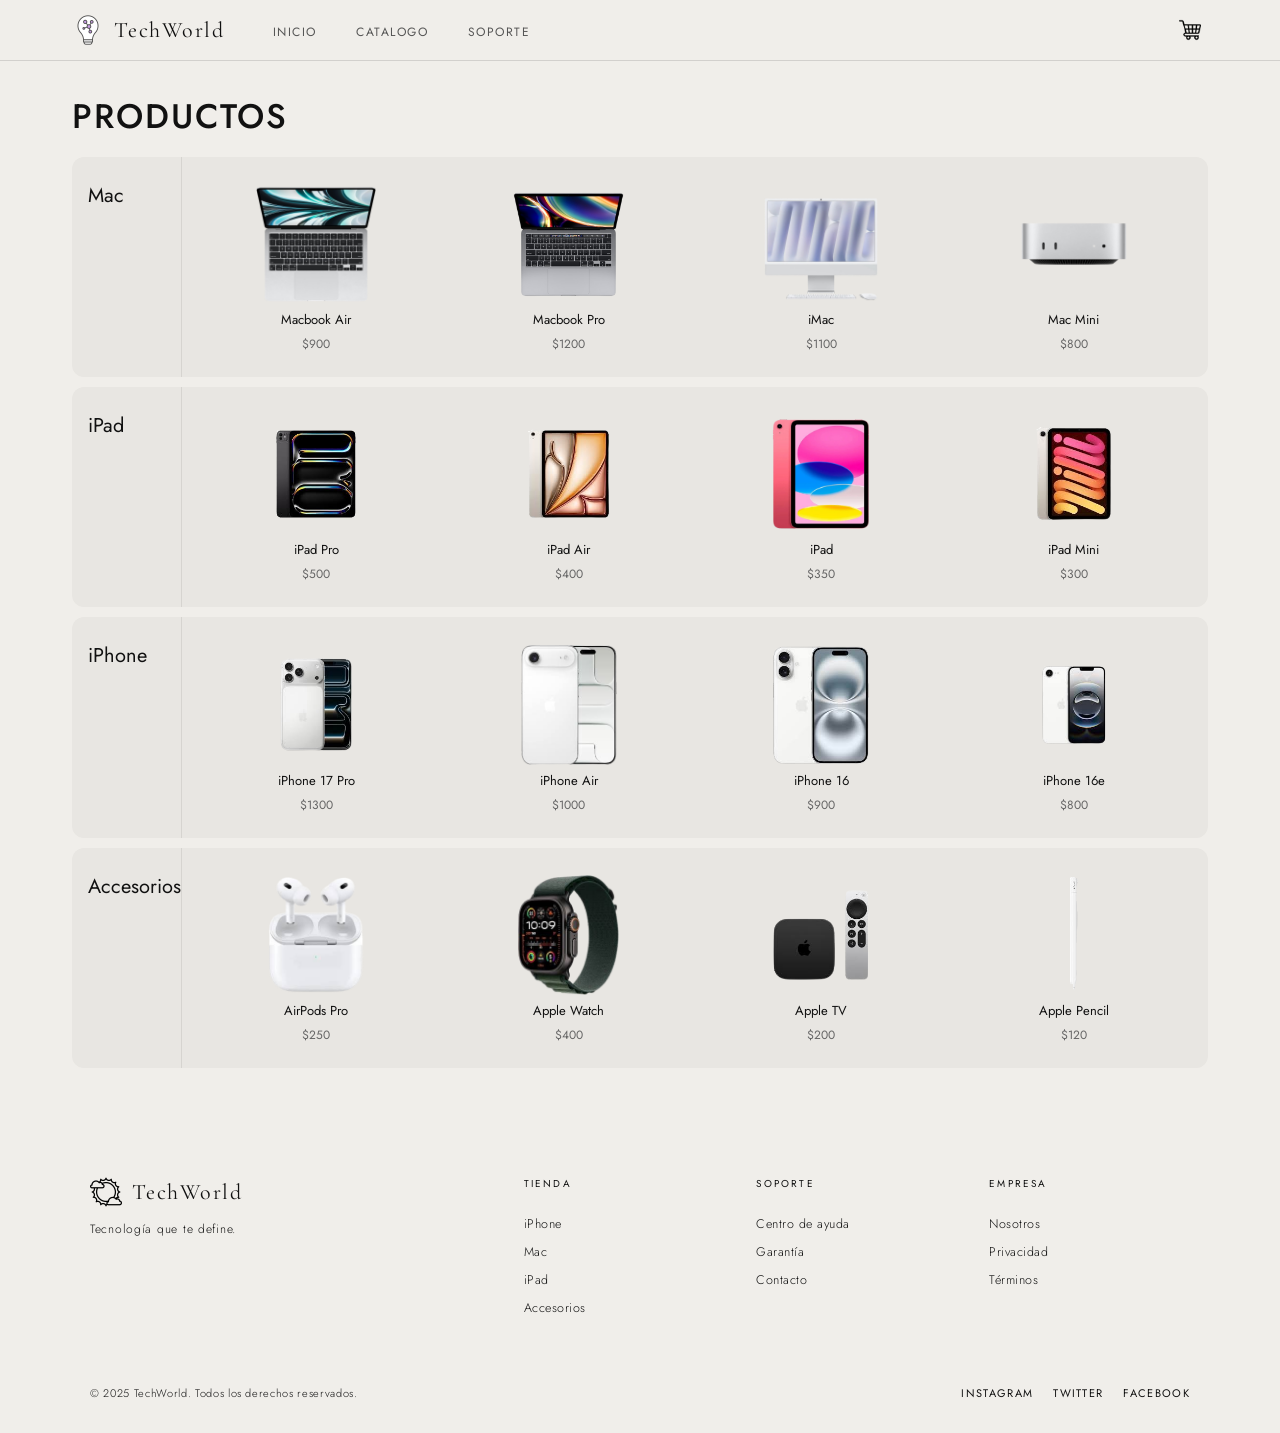
<file: html/catalogo.html>
<!DOCTYPE html>
<html lang="en">
<head>
    <meta charset="UTF-8">
    <meta name="viewport" content="width=device-width, initial-scale=1.0">
    <title>TechWorld - Catálogo</title>
    <link rel="stylesheet" href="../css/catalogo.css">
</head>
<body>
 
<header>
    <div class="hdr">
        <h1 class="logo">
        <img class="logo-img" src="../imagenes/17851715.png" alt="">TechWorld</h1>
        </h1>
        <nav>
            <ul class="navbar-list">
                <li class="navbar-item"><a href="../html/inicio.html">Inicio</a></li>
                <li class="navbar-item"><a href="../html/catalogo.html">Catalogo</a></li>
                <li class="navbar-item"><a href="../html/soporte.html">Soporte</a></li>
            </ul>
        </nav>
        <a class="cart-l" href="#" onclick="toggleCart(); return false;">
            <img class="cart-logo" src="../imagenes/carrito-de-compras (1).png" alt="Carrito">
            <span class="cart-badge" id="cart-count">0</span>
        </a>
    </div>
</header>
 
<div class="cart-panel" id="cart-panel">
    <h3>Carrito de compras</h3>
    <div id="cart-items"><p class="empty-cart">Sin productos aún</p></div>
    <div class="cart-total" id="cart-total" style="display:none">
        <span>Total</span><span id="total-amount">$0</span>
    </div>
</div>
 
<h1 class="page-title">PRODUCTOS</h1>
 
<div class="catalog">
 
    <div class="cat-section">
        <div class="cat-label">Mac</div>
        <ul class="cat-products">
            <li>
                <img src="../imagenes/Macbook air.png" alt="Macbook Air">
                <h3>Macbook Air</h3>
                <span class="price">$900</span>
                <button onclick="agregarProducto('Macbook Air', 900, 1)" type="button" class="btn-comprar">+</button>
            </li>
            <li>
                <img src="../imagenes/Macbook Pro.png" alt="Macbook Pro">
                <h3>Macbook Pro</h3>
                <span class="price">$1200</span>
                <button onclick="agregarProducto('Macbook Pro', 1200, 1)" type="button" class="btn-comprar">+</button>
            </li>
            <li>
                <img src="../imagenes/Imac.png" alt="iMac">
                <h3>iMac</h3>
                <span class="price">$1100</span>
                <button onclick="agregarProducto('Imac', 1100, 1)" type="button" class="btn-comprar">+</button>
            </li>
            <li>
                <img src="../imagenes/Mac mini.png" alt="Mac Mini">
                <h3>Mac Mini</h3>
                <span class="price">$800</span>
                <button onclick="agregarProducto('Mac Mini', 800, 1)" type="button" class="btn-comprar">+</button>
            </li>
        </ul>
    </div>
 
    <div class="cat-section">
        <div class="cat-label">iPad</div>
        <ul class="cat-products">
            <li>
                <img src="../imagenes/Ipad pro.png" alt="iPad Pro">
                <h3>iPad Pro</h3>
                <span class="price">$500</span>
                <button onclick="agregarProducto('Ipad Pro', 500, 1)" type="button" class="btn-comprar">+</button>
            </li>
            <li>
                <img src="../imagenes/Ipad Air.png" alt="iPad Air">
                <h3>iPad Air</h3>
                <span class="price">$400</span>
                <button onclick="agregarProducto('Ipad Air', 400, 1)" type="button" class="btn-comprar">+</button>
            </li>
            <li>
                <img src="../imagenes/Ipad.png" alt="iPad">
                <h3>iPad</h3>
                <span class="price">$350</span>
                <button onclick="agregarProducto('Ipad', 350, 1)" type="button" class="btn-comprar">+</button>
            </li>
            <li>
                <img src="../imagenes/Ipad Mini.png" alt="iPad Mini">
                <h3>iPad Mini</h3>
                <span class="price">$300</span>
                <button onclick="agregarProducto('Ipad Mini', 300, 1)" type="button" class="btn-comprar">+</button>
            </li>
        </ul>
    </div>
 
    <div class="cat-section">
        <div class="cat-label">iPhone</div>
        <ul class="cat-products">
            <li>
                <img src="../imagenes/17 pro.png" alt="iPhone 17 Pro">
                <h3>iPhone 17 Pro</h3>
                <span class="price">$1300</span>
                <button onclick="agregarProducto('Iphone 17 Pro', 1300, 1)" type="button" class="btn-comprar">+</button>
            </li>
            <li>
                <img src="../imagenes/Iphone Air.png" alt="iPhone Air">
                <h3>iPhone Air</h3>
                <span class="price">$1000</span>
                <button onclick="agregarProducto('Iphone Air', 1000, 1)" type="button" class="btn-comprar">+</button>
            </li>
            <li>
                <img src="../imagenes/iphone 16.png" alt="iPhone 16">
                <h3>iPhone 16</h3>
                <span class="price">$900</span>
                <button onclick="agregarProducto('Iphone 16', 900, 1)" type="button" class="btn-comprar">+</button>
            </li>
            <li>
                <img src="../imagenes/iphone 16e.png" alt="iPhone 16e">
                <h3>iPhone 16e</h3>
                <span class="price">$800</span>
                <button onclick="agregarProducto('Iphone 16e', 800, 1)" type="button" class="btn-comprar">+</button>
            </li>
        </ul>
    </div>
 
    <div class="cat-section">
        <div class="cat-label">Accesorios</div>
        <ul class="cat-products">
            <li>
                <img src="../imagenes/Airpods pro.png" alt="AirPods Pro">
                <h3>AirPods Pro</h3>
                <span class="price">$250</span>
                <button onclick="agregarProducto('Airpods Pro', 250, 1)" type="button" class="btn-comprar">+</button>
            </li>
            <li>
                <img src="../imagenes/watch.png" alt="Apple Watch">
                <h3>Apple Watch</h3>
                <span class="price">$400</span>
                <button onclick="agregarProducto('Watch', 400, 1)" type="button" class="btn-comprar">+</button>
            </li>
            <li>
                <img src="../imagenes/Apple tv.png" alt="Apple TV">
                <h3>Apple TV</h3>
                <span class="price">$200</span>
                <button onclick="agregarProducto('Apple TV', 200, 1)" type="button" class="btn-comprar">+</button>
            </li>
            <li>
                <img src="../imagenes/Pencil.png" alt="Apple Pencil">
                <h3>Apple Pencil</h3>
                <span class="price">$120</span>
                <button onclick="agregarProducto('Pencil', 120, 1)" type="button" class="btn-comprar">+</button>
            </li>
        </ul>
    </div>
 
</div>
 
<footer>
<div class="ftr">
<div class="ftr-brand">
<span class="logo">
<img class="logo-img" src="../imagenes/sun.png"> TechWorld
</span>
<p class="ftr-tagline">Tecnología que te define.</p>
</div>
 
        <div class="ftr-links">
<p class="ftr-heading">Tienda</p>
<a href="#">iPhone</a>
<a href="#">Mac</a>
<a href="#">iPad</a>
<a href="#">Accesorios</a>
</div>
 
        <div class="ftr-links">
<p class="ftr-heading">Soporte</p>
<a href="#">Centro de ayuda</a>
<a href="#">Garantía</a>
<a href="#">Contacto</a>
</div>
 
        <div class="ftr-links">
<p class="ftr-heading">Empresa</p>
<a href="#">Nosotros</a>
<a href="#">Privacidad</a>
<a href="#">Términos</a>
</div>
</div>
 
    <div class="ftr-bottom">
<p>© 2025 TechWorld. Todos los derechos reservados.</p>
<div class="ftr-social">
<a href="#">Instagram</a>
<a href="#">Twitter</a>
<a href="#">Facebook</a>
</div>
</div>
</footer>
 
<script src="../js/catalogo.js"></script>
</body>
</html>
</file>
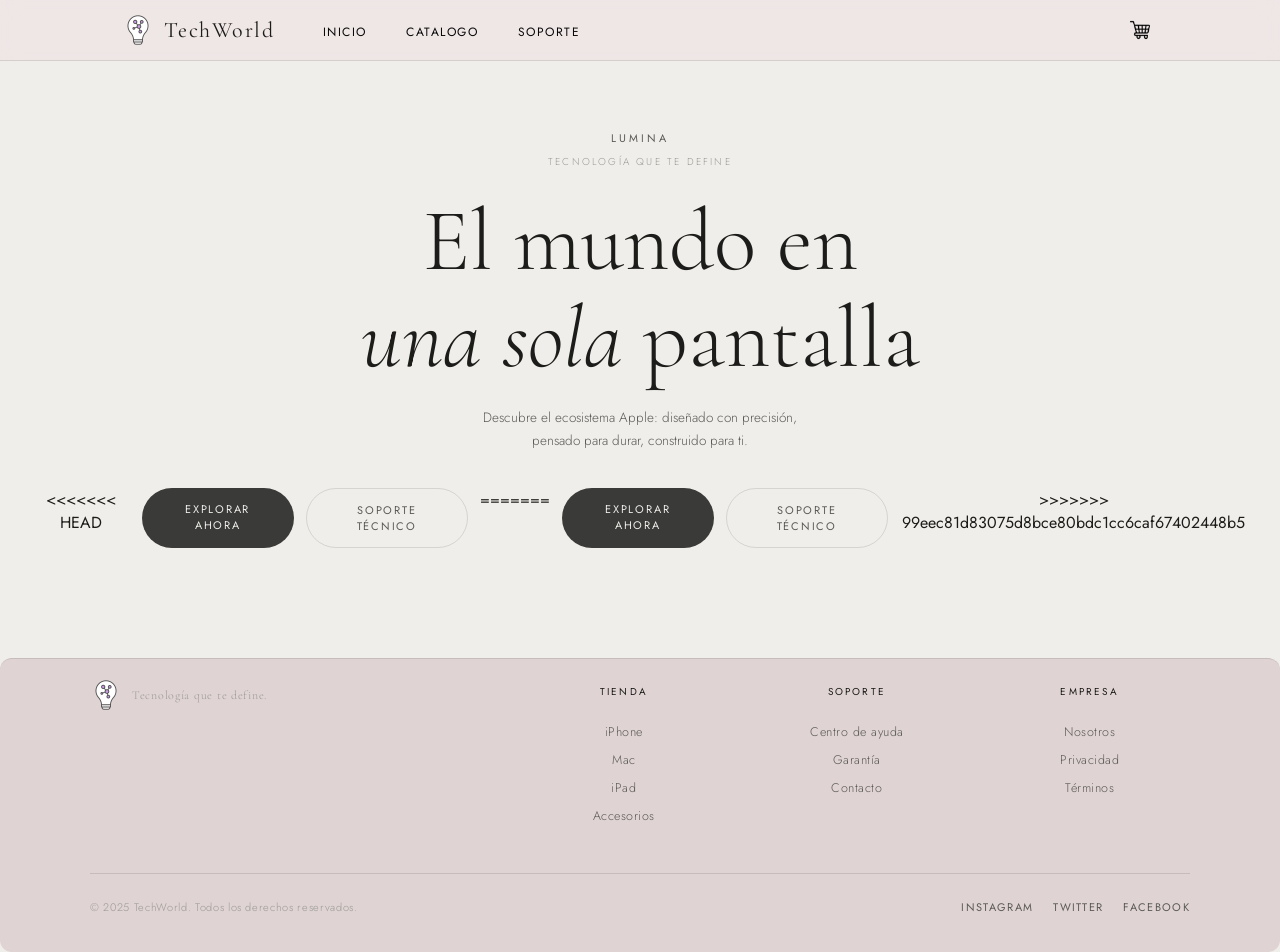
<file: html/inicio.html>
<!DOCTYPE html>
<html lang="es">

<head>
    <meta charset="UTF-8" />
    <meta name="viewport" content="width=device-width, initial-scale=1.0" />
    <title>Lumina - Tecnología que te define</title>
    <link rel="stylesheet" href="../css/inicio.css" />
</head>

<body>
<header>
    <div class="hdr">
    <h1 class = "logo">
        <img class="logo-img" src="../imagenes/17851715.png" alt="">TechWorld</h1>
        <nav>
            <ul class="navbar-list"> 
                <li class="navbar-item" ><a href="../html/inicio.html">Inicio</a></li>
                <li class="navbar-item"><a href="../html/catalogo.html">catalogo</a></li>
                <li class="navbar-item"><a href="../html/soporte.html">Soporte</a></li>
            </ul>
        </nav>
        <a class = "cart-l" href="#"> <img class="cart-logo" src="../imagenes/carrito-de-compras (1).png" alt=""></a>

        </div>
    </header>


    <main>

        <p>Lumina</p>
        <p>Tecnología que te define</p>

        <h1>
            El mundo en<br>
            <em>una sola</em> pantalla
        </h1>

        <p>
            Descubre el ecosistema Apple: diseñado con precisión,<br>
            pensado para durar, construido para ti.
        </p>

        <div>
<<<<<<< HEAD
            <a href="../html/catalogo.html" class="btn-primary">Explorar ahora</a>
            <a href="../html/soporte.html" class="btn-secondary">Soporte técnico</a>
=======
            <a href="catalogo.html" class="btn-primary">Explorar ahora</a>
            <a href="soporte.html" class="btn-secondary">Soporte técnico</a>
>>>>>>> 99eec81d83075d8bce80bdc1cc6caf67402448b5
        </div>

    </main>

  
    <footer>
<div class="ftr">
<div class="ftr-brand">
<span class="logo">
<img class="logo-img" src="../imagenes/17851715.png" TechWorld
</span>
<p class="ftr-tagline">Tecnología que te define.</p>
</div>
 
        <div class="ftr-links">
<p class="ftr-heading">Tienda</p>
<a href="#">iPhone</a>
<a href="#">Mac</a>
<a href="#">iPad</a>
<a href="#">Accesorios</a>
</div>
 
        <div class="ftr-links">
<p class="ftr-heading">Soporte</p>
<a href="#">Centro de ayuda</a>
<a href="#">Garantía</a>
<a href="#">Contacto</a>
</div>
 
        <div class="ftr-links">
<p class="ftr-heading">Empresa</p>
<a href="#">Nosotros</a>
<a href="#">Privacidad</a>
<a href="#">Términos</a>
</div>
</div>
 
    <div class="ftr-bottom">
<p>© 2025 TechWorld. Todos los derechos reservados.</p>
<div class="ftr-social">
<a href="#">Instagram</a>
<a href="#">Twitter</a>
<a href="#">Facebook</a>
</div>
</div>
</footer>

</body>

</html>
</file>
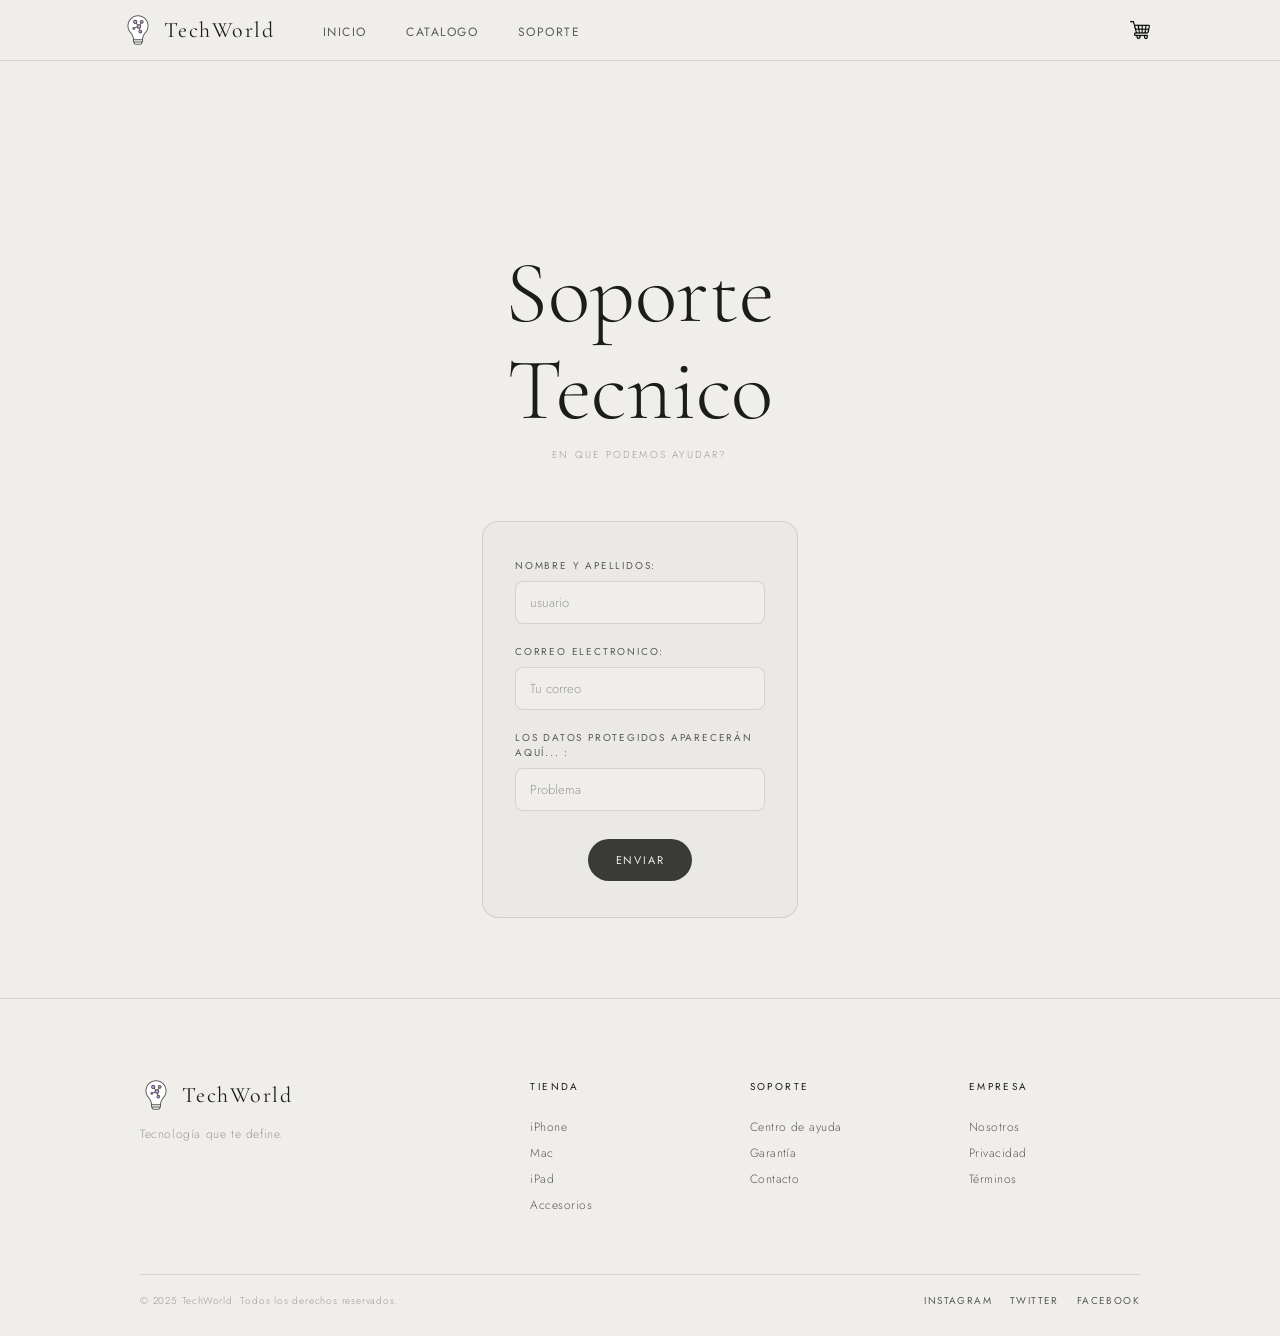
<file: html/soporte.html>
<!DOCTYPE html>
<html lang="en">

<head>
    <meta charset="UTF-8">
    <meta name="viewport" content="width=device-width, initial-scale=1.0">
    <title>soporte</title>
    <link rel="stylesheet" href="../css/soporte.css">
</head>
<header>
    <div class="hdr">
        <h1 class="logo">
            <img class="logo-img" src="../imagenes/17851715.png" alt="">TechWorld
        </h1>
        <nav>
            <ul class="navbar-list">
                <li class="navbar-item"><a href="../html/inicio.html">Inicio</a></li>
                <li class="navbar-item"><a href="../html/catalogo.html">catalogo</a></li>
                <li class="navbar-item"><a href="../html/soporte.html">Soporte</a></li>
            </ul>
        </nav>
        <a class="cart-l" href="#"> <img class="cart-logo" src="../imagenes/carrito-de-compras (1).png" alt=""></a>

    </div>
</header>


<body>
    <div class="container"><br><br><br><br><br>
        <h1>Soporte Tecnico</h1>
        <p>En que podemos ayudar?</p><br>
        <div class="card">

            <form id="Form">
                <div class="form-group">
                    <label>Nombre y apellidos:</label>
                    <input type="text" id="username" placeholder="usuario" class="input-field">
                </div>

                <div class="form-group">
                    <label>Correo electronico:</label>
                    <input type="text" id="formPassword" placeholder="Tu correo" class="input-field">
                </div>

                <div class="form-group"><label>Los datos protegidos aparecerán aquí... :</label>
                    <input type="text" id="problem" placeholder="Problema" class="input-field">
                </div>

                <button type="submit" class="btn btn-primary"> Enviar </button><br>
                 

                
            </form>

            <div id="formResult">


            </div>



        </div>
    </div>
    
        <script type="module" src="../js/prueba.js"></script>
</body>
<footer>
    <div class="ftr">
        <div class="ftr-brand">
            <span class="logo">
                <img class="logo-img" src="../imagenes/17851715.png"> TechWorld
            </span>
            <p class="ftr-tagline">Tecnología que te define.</p>
        </div>

        <div class="ftr-links">
            <p class="ftr-heading">Tienda</p>
            <a href="#">iPhone</a>
            <a href="#">Mac</a>
            <a href="#">iPad</a>
            <a href="#">Accesorios</a>
        </div>

        <div class="ftr-links">
            <p class="ftr-heading">Soporte</p>
            <a href="#">Centro de ayuda</a>
            <a href="#">Garantía</a>
            <a href="#">Contacto</a>
        </div>

        <div class="ftr-links">
            <p class="ftr-heading">Empresa</p>
            <a href="#">Nosotros</a>
            <a href="#">Privacidad</a>
            <a href="#">Términos</a>
        </div>
    </div>

    <div class="ftr-bottom">
        <p>© 2025 TechWorld. Todos los derechos reservados.</p>
        <div class="ftr-social">
            <a href="#">Instagram</a>
            <a href="#">Twitter</a>
            <a href="#">Facebook</a>
        </div>
    </div>
</footer>

</html>
</file>
<file: css/catalogo.css>
@import url('https://fonts.googleapis.com/css2?family=Cormorant+Garamond:ital,wght@0,300;0,400;1,300;1,400&family=Jost:wght@300;400;500&display=swap%27');
 
* {
    margin: 0;
    padding: 0;
    box-sizing: border-box;
}
 
body {
    font-family: 'Jost', sans-serif;
    background-color: #f0eeea;
    color: #111111;
    padding-top: 60px;
}
 

header {
    position: fixed;
    top: 0; left: 0; right: 0;
    z-index: 100;
    background: rgba(240, 238, 234, 0.92);
    backdrop-filter: blur(10px);
    -webkit-backdrop-filter: blur(10px);
    border-bottom: 0.5px solid rgba(0,0,0,0.12);
}
 
.hdr {
    max-width: 1200px;
    margin: 0 auto;
    height: 60px;
    display: flex;
    align-items: center;
    padding: 0 2rem;
    gap: 2rem;
}

.logo {
  display: flex;
  justify-content: left;
  align-items: center;
  gap: 10px;
  font-family: 'Cormorant Garamond', serif;
  font-size: 22px;
  font-weight: 400;
  letter-spacing: 0.08em;
  color: var(--ink);
  white-space: nowrap;
  flex-shrink: 0;
}

.logo-img {
  width: 32px;
  height: 32px;
  object-fit: contain;
  }
nav {
    flex: 1;
}
 
.navbar-list {
    list-style: none;
    display: flex;
    gap: 2.5rem;
    padding-left: 1rem;
}
 
.navbar-item a {
    text-decoration: none;
    font-size: 12px;
    font-weight: 400;
    letter-spacing: 0.12em;
    text-transform: uppercase;
    color: #555;
    transition: color 0.2s;
}
 
.navbar-item a:hover {
    color: #111;
}
 
.cart-l {
    display: flex;
    align-items: center;
    justify-content: center;
    position: relative;
    width: 36px;
    height: 36px;
    border-radius: 50%;
    transition: background 0.18s;
    flex-shrink: 0;
    text-decoration: none;
}
 
.cart-l:hover {
    background: rgba(28, 28, 26, 0.07);
}
 
.cart-logo {
    width: 22px;
    height: 22px;
    object-fit: contain;
}
 
.cart-badge {
    position: absolute;
    top: -3px;
    right: -3px;
    background: #111;
    color: #fff;
    font-size: 10px;
    font-family: 'Jost', sans-serif;
    border-radius: 50%;
    width: 16px;
    height: 16px;
    display: none;
    align-items: center;
    justify-content: center;
}
 
/* ── CART PANEL ── */
.cart-panel {
    display: none;
    position: fixed;
    right: 1.5rem;
    top: 68px;
    width: 290px;
    background: #fff;
    border: 0.5px solid rgba(0,0,0,0.15);
    border-radius: 12px;
    padding: 1.2rem;
    z-index: 200;
    box-shadow: 0 8px 30px rgba(0,0,0,0.08);
}
 
.cart-panel.open {
    display: block;
}
 
.cart-panel h3 {
    font-size: 14px;
    font-weight: 500;
    margin-bottom: 12px;
    border-bottom: 0.5px solid rgba(0,0,0,0.1);
    padding-bottom: 8px;
}
 
.cart-item {
    display: flex;
    justify-content: space-between;
    align-items: center;
    padding: 7px 0;
    border-bottom: 0.5px solid rgba(0,0,0,0.06);
    font-size: 13px;
}
 
.cart-item-name {
    font-weight: 400;
    color: #111;
}
 
.cart-item-detail {
    font-size: 12px;
    color: #888;
}
 
.cart-remove {
    cursor: pointer;
    color: #aaa;
    font-size: 18px;
    border: none;
    background: none;
    padding: 0 4px;
    line-height: 1;
    transition: color 0.15s;
}
 
.cart-remove:hover {
    color: #111;
}
 
.cart-total {
    display: flex;
    justify-content: space-between;
    margin-top: 12px;
    font-size: 14px;
    font-weight: 500;
}
 
.empty-cart {
    font-size: 13px;
    color: #aaa;
    text-align: center;
    padding: 1rem 0;
}
 
/* ── PAGE TITLE ── */
.page-title {
    font-size: 34px;
    font-weight: 500;
    letter-spacing: 2px;
    padding: 2rem 2rem 1rem;
    max-width: 1200px;
    margin: 0 auto;
}
 
/* ── CATALOG ── */
.catalog {
    max-width: 1200px;
    margin: 0 auto;
    padding: 0 2rem 3rem;
    display: flex;
    flex-direction: column;
    gap: 10px;
}
 
.cat-section {
    display: grid;
    grid-template-columns: 110px 1fr;
    background: #e8e6e2;
    border-radius: 12px;
    overflow: hidden;
    min-height: 120px;
}
 
.cat-label {
    padding: 1.5rem 1rem;
    display: flex;
    align-items: flex-start;
    font-size: 20px;
    font-weight: 400;
    color: #111;
    border-right: 0.5px solid rgba(0,0,0,0.08);
}
 
.cat-products {
    list-style: none;
    display: grid;
    grid-template-columns: repeat(4, 1fr);
    padding: 0.5rem;
    gap: 0;
}
 
.cat-products li {
    display: flex;
    flex-direction: column;
    align-items: center;
    justify-content: flex-end;
    padding: 1.2rem 0.75rem 1rem;
    border-radius: 10px;
    text-align: center;
    gap: 6px;
    position: relative;
    transition: background 0.15s;
    background: transparent;
}
 
.cat-products li:hover {
    background: rgba(255,255,255,0.7);
}
 
.cat-products li img {
    width: 100%;
    max-width: 140px;
    height: 120px;
    object-fit: contain;
    display: block;
    margin: 0 auto;
}
 
.cat-products li h3 {
    font-size: 13px;
    font-weight: 400;
    color: #111;
    margin: 0;
}
 
.price {
    font-size: 12px;
    color: #666;
}
 
.btn-comprar {
    opacity: 0;
    position: absolute;
    top: 10px;
    right: 10px;
    width: 24px;
    height: 24px;
    border-radius: 50%;
    border: 0.5px solid rgba(0,0,0,0.2);
    background: #fff;
    color: #111;
    font-size: 16px;
    line-height: 1;
    cursor: pointer;
    display: flex;
    align-items: center;
    justify-content: center;
    transition: opacity 0.15s, background 0.15s, color 0.15s;
}
 
.cat-products li:hover .btn-comprar {
    opacity: 1;
}
 
.btn-comprar:hover {
    background: #111;
    color: #fff;
}
 
.btn-comprar:active {
    transform: scale(0.95);
}
 
/* ── FOOTER ── */
.site-footer {
    background: #e8e6e2;
    border-top: 0.5px solid rgba(0,0,0,0.1);
    padding: 1.5rem 2rem;
    display: flex;
    justify-content: space-between;
    align-items: center;
}
 
.footer-social {
    display: flex;
    flex-direction: column;
    gap: 6px;
    font-size: 13px;
    color: #555;
}
 
.footer-brand {
    font-family: 'Cormorant Garamond', serif;
    font-size: 18px;
    letter-spacing: 0.1em;
    color: #111;
}
 
footer {
    border-top: 0.5px solid var(--border);
    padding: 60px 2rem 0;
}
 
.ftr {
    max-width: 1100px;
    margin: 0 auto;
    display: grid;
    grid-template-columns: 2fr 1fr 1fr 1fr;
    gap: 2rem;
    padding-bottom: 48px;
}
 
.ftr-brand {
    display: flex;
    flex-direction: column;
    gap: 12px;
}
 
.ftr-tagline {
    font-size: 12px;
    font-weight: 300;
    color: var(--ink-light);
    letter-spacing: 0.06em;
}
 
.ftr-heading {
    font-size: 10px;
    font-weight: 400;
    letter-spacing: 0.22em;
    text-transform: uppercase;
    color: var(--ink);
    margin-bottom: 14px;
}
 
.ftr-links {
    display: flex;
    flex-direction: column;
    gap: 10px;
}
 
.ftr-links a {
    text-decoration: none;
    font-size: 12.5px;
    font-weight: 300;
    color: var(--ink-mid);
    letter-spacing: 0.04em;
    transition: color 0.2s;
}
 
.ftr-links a:hover {
    color: var(--ink);
}
 
.ftr-bottom {
    max-width: 1100px;
    margin: 0 auto;
    display: flex;
    align-items: center;
    justify-content: space-between;
    padding: 20px 0 32px;
    border-top: 0.5px solid var(--border);
}
 
.ftr-bottom p {
    font-size: 11px;
    color: var(--ink-light);
    font-weight: 300;
    letter-spacing: 0.06em;
}
 
.ftr-social {
    display: flex;
    gap: 20px;
}
 
.ftr-social a {
    text-decoration: none;
    font-size: 11px;
    font-weight: 400;
    letter-spacing: 0.12em;
    text-transform: uppercase;
    color: var(--ink-mid);
    transition: color 0.2s;
}
 
.ftr-social a:hover {
    color: var(--ink);
}
 
@media (max-width: 700px) {
    .ftr {
        grid-template-columns: 1fr 1fr;
        gap: 2.5rem;
    }
 
    .ftr-brand {
        grid-column: 1 / -1;
    }
 
    .ftr-bottom {
        flex-direction: column;
        gap: 14px;
        text-align: center;
    }
}
</file>
<file: css/inicio.css>
@import url('https://fonts.googleapis.com/css2?family=Cormorant+Garamond:ital,wght@0,300;0,400;1,300;1,400&family=Jost:wght@300;400;500&display=swap');

*, *::before, *::after {
  margin: 0;
  padding: 0;
  box-sizing: border-box;
}

:root {
  --bg: #f0eeea;
  --ink: #1c1c1a;
  --ink-mid: #5a5a56;
  --ink-light: #9a9a94;
  --border: rgba(28, 28, 26, 0.12);
  --btn-dark: #3a3a38;
}

html {
  scroll-behavior: smooth;
}

body {
  font-family: 'Jost', sans-serif;
  background: var(--bg);
  color: var(--ink);
  min-height: 100vh;
  display: flex;
  flex-direction: column;
}

header {
  position: fixed;
  top: 0; left: 0; right: 0;
  z-index: 100;
  background: rgba(240, 238, 234, 0.88);
  backdrop-filter: blur(10px);
  -webkit-backdrop-filter: blur(10px);
  border-bottom: 0.5px solid var(--border);
}

.hdr {
  max-width: 1100px;
  margin: 0 auto;
  height: 60px;
  display: flex;
  align-items: center;
  padding: 0 2rem;
  gap: 2rem;
}


.logo {
  display: flex;
  align-items: center;
  gap: 10px;
  font-family: 'Cormorant Garamond', serif;
  font-size: 22px;
  font-weight: 400;
  letter-spacing: 0.08em;
  color: var(--ink);
  white-space: nowrap;
  flex-shrink: 0;
}

.logo-img {
  width: 32px;
  height: 32px;
  object-fit: contain;
}


nav {
  flex: 1;
}

.navbar-list {
  list-style: none;
  display: flex;
  gap: 2.5rem;
  padding-left: 1rem;
}

.navbar-item a {
  text-decoration: none;
  font-size: 12px;
  font-weight: 400;
  letter-spacing: 0.12em;
  text-transform: uppercase;
  color: var(--ink-mid);
  transition: color 0.2s;
}

.navbar-item a:hover {
  color: var(--ink);
}

.cart-l {
  display: flex;
  align-items: center;
  justify-content: center;
  width: 36px;
  height: 36px;
  border-radius: 50%;
  transition: background 0.18s;
  flex-shrink: 0;
}

.cart-l:hover {
  background: rgba(28, 28, 26, 0.07);
}

.cart-logo {
  width: 20px;
  height: 20px;
  object-fit: contain;
}

main {
  flex: 1;
  display: flex;
  flex-direction: column;
  align-items: center;
  justify-content: center;
  text-align: center;
  padding: 130px 2rem 80px;
  gap: 0;
}

main > p:first-of-type {
  font-size: 11px;
  letter-spacing: 0.28em;
  text-transform: uppercase;
  color: var(--ink-mid);
  font-weight: 400;
  margin-bottom: 8px;
  animation: fadeUp 0.7s 0.1s ease both;
}

main > p:nth-of-type(2) {
  font-size: 10px;
  letter-spacing: 0.22em;
  text-transform: uppercase;
  color: var(--ink-light);
  font-weight: 300;
  margin-bottom: 24px;
  animation: fadeUp 0.7s 0.15s ease both;
}

main h1 {
  font-family: 'Cormorant Garamond', serif;
  font-size: clamp(3rem, 7vw, 5.5rem);
  font-weight: 300;
  line-height: 1.1;
  color: var(--ink);
  margin-bottom: 20px;
  animation: fadeUp 0.7s 0.2s ease both;
}

main h1 em {
  font-style: italic;
  font-weight: 300;
}

main > p:nth-of-type(3) {
  font-size: 13.5px;
  font-weight: 300;
  color: var(--ink-mid);
  max-width: 380px;
  line-height: 1.7;
  margin-bottom: 36px;
  animation: fadeUp 0.7s 0.3s ease both;
}

main > div {
  display: flex;
  gap: 12px;
  animation: fadeUp 0.7s 0.4s ease both;
}

.btn-primary {
  text-decoration: none;
  background: var(--btn-dark);
  color: #f0eeea;
  font-family: 'Jost', sans-serif;
  font-size: 11px;
  font-weight: 400;
  letter-spacing: 0.16em;
  text-transform: uppercase;
  padding: 13px 28px;
  border-radius: 30px;
  border: none;
  cursor: pointer;
  transition: background 0.2s, transform 0.15s;
}

.btn-primary:hover {
  background: #111;
  transform: translateY(-1px);
}

.btn-secondary {
  text-decoration: none;
  background: transparent;
  color: var(--ink-mid);
  font-family: 'Jost', sans-serif;
  font-size: 11px;
  font-weight: 400;
  letter-spacing: 0.16em;
  text-transform: uppercase;
  padding: 13px 28px;
  border-radius: 30px;
  border: 0.5px solid var(--border);
  cursor: pointer;
  transition: border-color 0.2s, color 0.2s, transform 0.15s;
}

.btn-secondary:hover {
  border-color: var(--ink);
  color: var(--ink);
  transform: translateY(-1px);
}


@keyframes fadeUp {
  from {
    opacity: 0;
    transform: translateY(18px);
  }
  to {
    opacity: 1;
    transform: translateY(0);
  }
}
footer {
    text-align: center;
    color: rgb(0, 0, 0);
    margin-top: 30px;
    padding: 20px;
    background: #dfd3d3;
    border-radius: 12px;
}

footer p {
    margin: 5px 0;
}

@media (max-width: 768px) {
    .container {
        padding: 10px;
    }
    
    .card {
        padding: 20px;
    }
    
    .button-group {
        flex-direction: column;
    }
    
    header h1 {
        font-size: 1.8em;
    }
}

header {
  position: fixed;
  top: 0; left: 0; right: 0;
  z-index: 100;
  background: rgba(238, 229, 229, 0.88);
  backdrop-filter: blur(10px);
  -webkit-backdrop-filter: blur(10px);
  border-bottom: 0.5px solid var(--border);
}
.hdr {
  max-width: 1100px;
  margin: 0 auto;
  height: 60px;
  display: flex;
  align-items: center;
  padding: 0 2rem;
  gap: 2rem;
}


.logo {
  display: flex;
  justify-content: left;
  align-items: center;
  gap: 10px;
  font-family: 'Cormorant Garamond', serif;
  font-size: 22px;
  font-weight: 400;
  letter-spacing: 0.08em;
  color: var(--ink);
  white-space: nowrap;
  flex-shrink: 0;
}

.logo-img {
  width: 32px;
  height: 32px;
  object-fit: contain;
  }
  
.navbar-list {
  list-style: none;
  display: flex;
  gap: 2.5rem;
  padding-left: 1rem;
}
.cart-l {
  display: flex;
  align-items: center;
  justify-content: center;
  width: 36px;
  height: 36px;
  border-radius: 50%;
  
  flex-shrink: 0;
}

.cart-l:hover {
  background: #000000(28, 28, 26, 0.07);
}

.cart-logo {
  width: 20px;
  height: 20px;
  object-fit: contain;
}
.navbar-item a {
  text-decoration: none;
  font-size: 12px;
  font-weight: 400;
  letter-spacing: 0.12em;
  text-transform: uppercase;
  color: #080808;
  transition: color 0.2s;
  
}

.navbar-item a:hover {
  color: var(--ink);
}
footer {
    border-top: 0.3px solid var(--border);
    padding: 20px 2rem 0;
}
 
.ftr {
    max-width: 1100px;
    margin: 0 auto;
    display: grid;
    grid-template-columns: 2fr 1fr 1fr 1fr;
    gap: 2rem;
    padding-bottom: 48px;
}
 
.ftr-brand {
    display: flex;
    flex-direction: column;
    gap: 12px;
}
 
.ftr-tagline {
    font-size: 12px;
    font-weight: 300;
    color: var(--ink-light);
    letter-spacing: 0.06em;
}
 
.ftr-heading {
    font-size: 10px;
    font-weight: 400;
    letter-spacing: 0.22em;
    text-transform: uppercase;
    color: var(--ink);
    margin-bottom: 14px;
}
 
.ftr-links {
    display: flex;
    flex-direction: column;
    gap: 10px;
}
 
.ftr-links a {
    text-decoration: none;
    font-size: 12.5px;
    font-weight: 300;
    color: var(--ink-mid);
    letter-spacing: 0.04em;
    transition: color 0.2s;
}
 
.ftr-links a:hover {
    color: var(--ink);
}
 
.ftr-bottom {
    max-width: 1100px;
    margin: 0 auto;
    display: flex;
    align-items: center;
    justify-content: space-between;
    padding: 20px 0 32px;
    border-top: 0.5px solid var(--border);
}
 
.ftr-bottom p {
    font-size: 11px;
    color: var(--ink-light);
    font-weight: 300;
    letter-spacing: 0.06em;
}
 
.ftr-social {
    display: flex;
    gap: 20px;
}
 
.ftr-social a {
    text-decoration: none;
    font-size: 11px;
    font-weight: 400;
    letter-spacing: 0.12em;
    text-transform: uppercase;
    color: var(--ink-mid);
    transition: color 0.2s;
}
 
.ftr-social a:hover {
    color: var(--ink);
}
 
@media (max-width: 700px) {
    .ftr {
        grid-template-columns: 1fr 1fr;
        gap: 2.5rem;
    }
 
    .ftr-brand {
        grid-column: 1 / -1;
    }
 
    .ftr-bottom {
        flex-direction: column;
        gap: 14px;
        text-align: center;
    }
}
</file>
<file: css/soporte.css>
@import url('https://fonts.googleapis.com/css2?family=Cormorant+Garamond:ital,wght@0,300;0,400;1,300;1,400&family=Jost:wght@300;400;500&display=swap%27');
 
*,
*::before,
*::after {
    margin: 0;
    padding: 0;
    box-sizing: border-box;
}
 
:root {
    --bg: #f0eeea;
    --ink: #1c1c1a;
    --ink-mid: #5a5a56;
    --ink-light: #9a9a94;
    --border: rgba(28, 28, 26, 0.12);
    --btn-dark: #3a3a38;
}
 
body {
    font-family: 'Jost', sans-serif;
    background: var(--bg);
    color: var(--ink);
    min-height: 100vh;
    display: flex;
    flex-direction: column;
}
 
 
 
header {
    position: fixed;
    top: 0;
    left: 0;
    right: 0;
    z-index: 100;
    background: rgba(240, 238, 234, 0.88);
    backdrop-filter: blur(10px);
    -webkit-backdrop-filter: blur(10px);
    border-bottom: 0.5px solid var(--border);
}
 
.hdr {
    max-width: 1100px;
    margin: 0 auto;
    height: 60px;
    display: flex;
    align-items: center;
    padding: 0 2rem;
    gap: 2rem;
}
 
.logo {
    display: flex;
    align-items: center;
    gap: 10px;
    font-family: 'Cormorant Garamond', serif;
    font-size: 22px;
    font-weight: 400;
    letter-spacing: 0.08em;
    color: var(--ink);
    white-space: nowrap;
    flex-shrink: 0;
}
 
.logo-img {
    width: 32px;
    height: 32px;
    object-fit: contain;
}
 
nav {
    flex: 1;
}
 
.navbar-list {
    list-style: none;
    display: flex;
    gap: 2.5rem;
    padding-left: 1rem;
}
 
.navbar-item a {
    text-decoration: none;
    font-size: 12px;
    font-weight: 400;
    letter-spacing: 0.12em;
    text-transform: uppercase;
    color: var(--ink-mid);
    transition: color 0.2s;
}
 
.navbar-item a:hover {
    color: var(--ink);
}
 
.cart-l {
    display: flex;
    align-items: center;
    justify-content: center;
    width: 36px;
    height: 36px;
    border-radius: 50%;
    transition: background 0.18s;
    flex-shrink: 0;
}
 
.cart-l:hover {
    background: rgba(28, 28, 26, 0.07);
}
 
.cart-logo {
    width: 20px;
    height: 20px;
    object-fit: contain;
}
 
 
 
.container {
    max-width: 380px;
    margin: 0 auto;
    padding: 130px 2rem 80px;
    display: flex;
    flex-direction: column;
    align-items: center;
    text-align: center;
}
 
.container h1 {
    font-family: 'Cormorant Garamond', serif;
    font-size: clamp(3rem, 7vw, 5.5rem);
    font-weight: 300;
    line-height: 1.1;
    color: var(--ink);
    margin-bottom: 8px;
    animation: fadeUp 0.7s 0.1s ease both;
}
 
.container>p {
    font-size: 10px;
    letter-spacing: 0.22em;
    text-transform: uppercase;
    color: var(--ink-light);
    font-weight: 300;
    margin-bottom: 36px;
    animation: fadeUp 0.7s 0.2s ease both;
}
 
 
 
.card {
    width: 100%;
    background: rgba(28, 28, 26, 0.02);
    border: 0.5px solid var(--border);
    border-radius: 16px;
    padding: 36px 32px;
    animation: fadeUp 0.7s 0.3s ease both;
}
 
.form-group {
    margin-bottom: 20px;
    text-align: left;
}
 
.form-group label {
    display: block;
    font-size: 10px;
    font-weight: 400;
    letter-spacing: 0.18em;
    text-transform: uppercase;
    color: var(--ink-mid);
    margin-bottom: 8px;
}
 
.input-field {
    width: 100%;
    padding: 11px 14px;
    background: var(--bg);
    border: 0.5px solid var(--border);
    border-radius: 8px;
    font-family: 'Jost', sans-serif;
    font-size: 13px;
    font-weight: 300;
    color: var(--ink);
    transition: border-color 0.2s;
    outline: none;
}
 
.input-field::placeholder {
    color: var(--ink-light);
}
 
.input-field:focus {
    border-color: rgba(28, 28, 26, 0.4);
}
 
textarea.input-field {
    resize: vertical;
    min-height: 100px;
}
 
.result-box {
    background: var(--bg);
    border: 0.5px solid var(--border);
    border-radius: 8px;
    padding: 14px;
    margin-top: 4px;
    font-family: 'Jost', sans-serif;
    font-size: 12px;
    font-weight: 300;
    color: var(--ink-light);
    word-break: break-all;
    min-height: 70px;
    text-align: left;
}
 
.btn {
    font-family: 'Jost', sans-serif;
    font-size: 11px;
    font-weight: 400;
    letter-spacing: 0.16em;
    text-transform: uppercase;
    padding: 13px 28px;
    border-radius: 30px;
    border: none;
    cursor: pointer;
    transition: background 0.2s, transform 0.15s;
    margin-top: 8px;
}
 
.btn-primary {
    background: var(--btn-dark);
    color: #f0eeea;
}
 
.btn-primary:hover {
    background: #111;
    transform: translateY(-1px);
}
 
.success {
    color: #4a7c59;
    font-size: 12px;
}
 
.error {
    color: #8b3a3a;
    font-size: 12px;
}
 
 
footer {
border-top: 0.5px solid var(--border);
padding: 80px 2rem 0;
}
 
.ftr {
max-width: 1000px;
margin: 0 auto;
display: grid;
grid-template-columns: 2fr 1fr 1fr 1fr;
gap: 3rem;
padding-bottom: 60px;
}
 
.ftr-brand {
display: flex;
flex-direction: column;
gap: 14px;
}
 
.ftr-tagline {
font-size: 12px;
font-weight: 300;
color: var(--ink-light);
letter-spacing: 0.05em;
line-height: 1.6;
max-width: 240px;
}
 
.ftr-heading {
font-size: 10px;
font-weight: 400;
letter-spacing: 0.24em;
text-transform: uppercase;
color: var(--ink);
margin-bottom: 16px;
}
 
.ftr-links {
display: flex;
flex-direction: column;
gap: 8px;
}
 
.ftr-links a {
text-decoration: none;
font-size: 12px;
font-weight: 300;
color: var(--ink-mid);
letter-spacing: 0.04em;
transition: color 0.2s, transform 0.15s;
}
 
.ftr-links a:hover {
color: var(--ink);
transform: translateX(2px);
}
 
.ftr-bottom {
max-width: 1000px;
margin: 0 auto;
display: flex;
align-items: center;
justify-content: space-between;
padding: 18px 0 28px;
border-top: 0.5px solid var(--border);
}
 
.ftr-bottom p {
font-size: 10px;
color: var(--ink-light);
font-weight: 300;
letter-spacing: 0.08em;
}
 
.ftr-social {
display: flex;
gap: 18px;
}
 
.ftr-social a {
text-decoration: none;
font-size: 10px;
font-weight: 400;
letter-spacing: 0.14em;
text-transform: uppercase;
color: var(--ink-mid);
transition: color 0.2s, transform 0.15s;
}
 
.ftr-social a:hover {
color: var(--ink);
transform: translateY(-1px);
}
 
@media (max-width: 700px) {
.ftr {
grid-template-columns: 1fr 1fr;
gap: 2.5rem;
}
 
.ftr-brand {
    grid-column: 1 / -1;
}
 
.ftr-bottom {
    flex-direction: column;
    gap: 12px;
    text-align: center;
}
 
}
</file>
